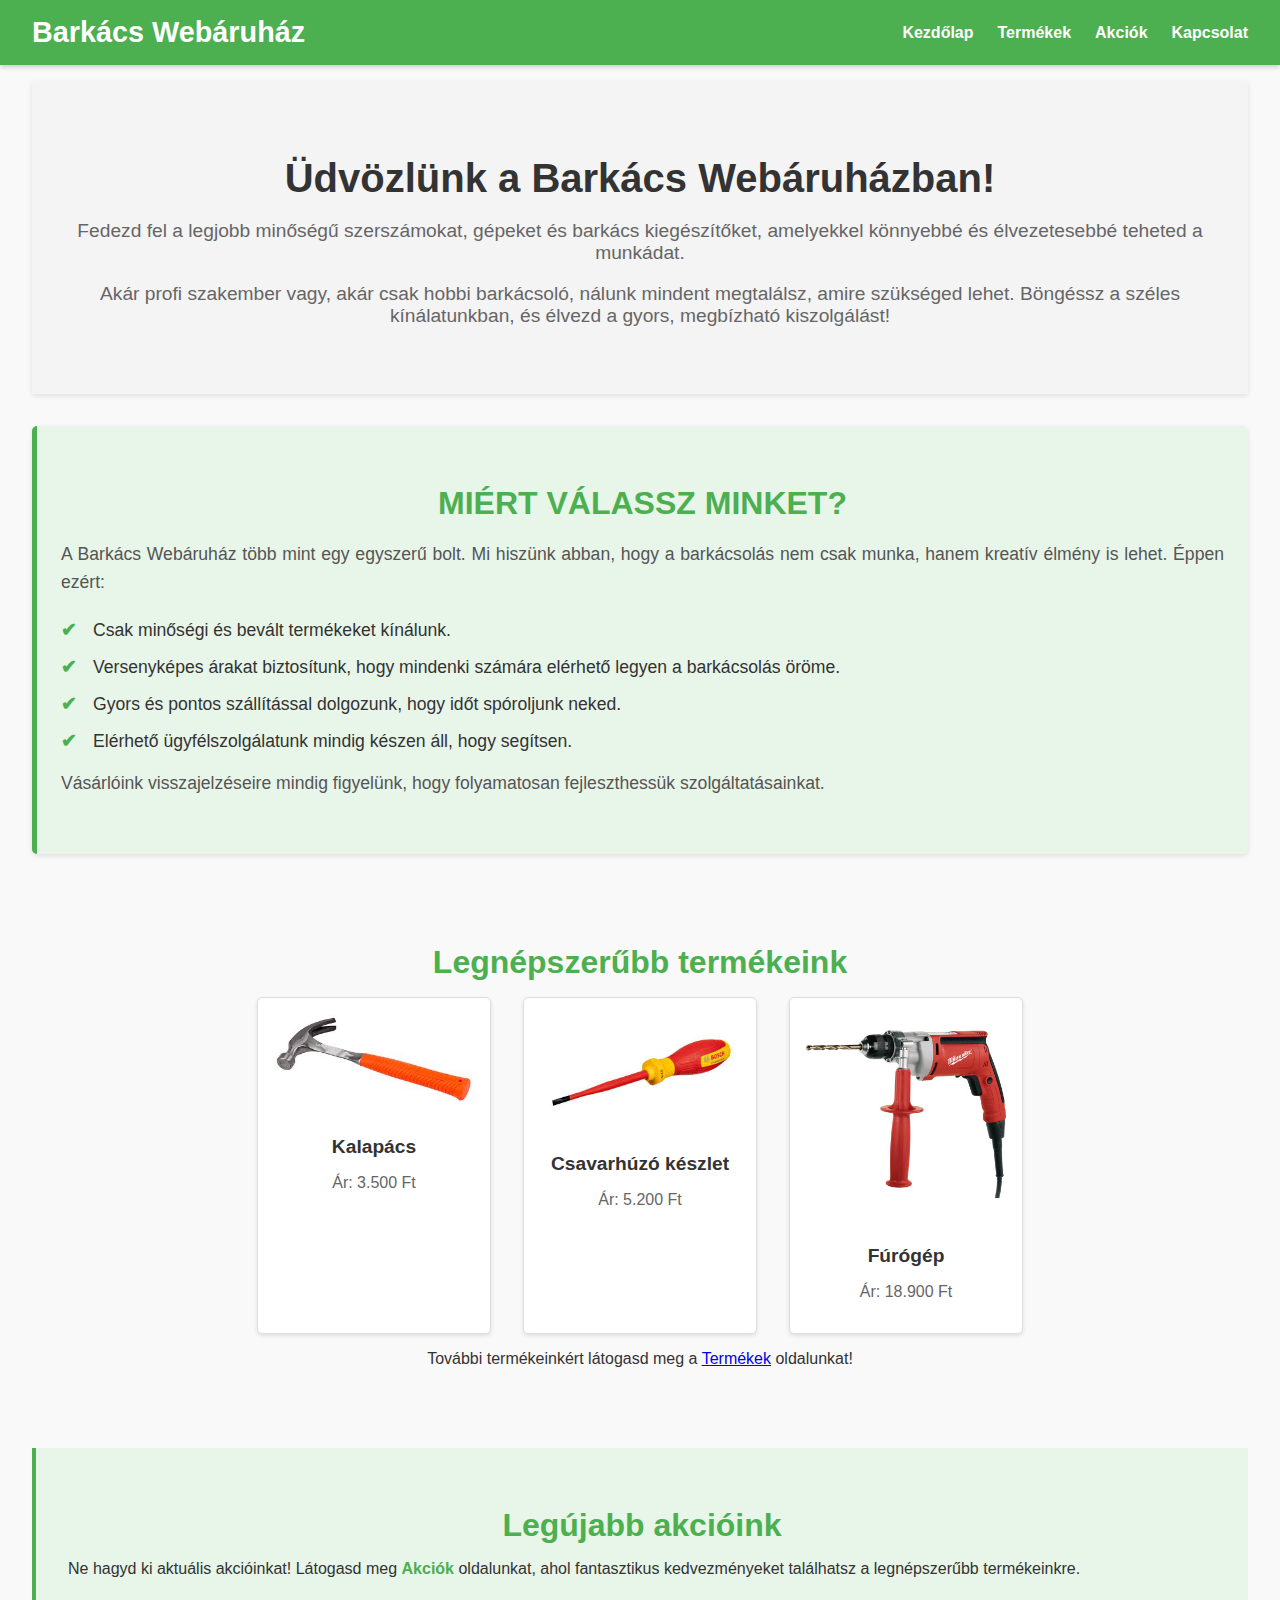
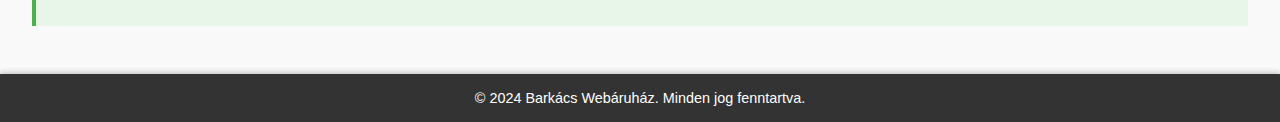
<file: Webshop_Softtech/files/weboldal/index.html>
<!DOCTYPE html>
<html lang="hu">
<head>
    <meta charset="UTF-8">
    <meta name="viewport" content="width=device-width, initial-scale=1.0">
    <title>Barkács Webáruház</title>
    <link rel="stylesheet" href="styles.css">
</head>
<body>
    <header>
        <div class="logo">Barkács Webáruház</div>
        <nav>
            <ul>
                <li><a href="index.html">Kezdőlap</a></li>
                <li><a href="termekek.html">Termékek</a></li>
                <li><a href="akciok.html">Akciók</a></li>
                <li><a href="kapcsolat.html">Kapcsolat</a></li>
            </ul>
        </nav>
    </header>

    <main>
        <section class="hero">
            <h1>Üdvözlünk a Barkács Webáruházban!</h1>
            <p>Fedezd fel a legjobb minőségű szerszámokat, gépeket és barkács kiegészítőket, amelyekkel könnyebbé és élvezetesebbé teheted a munkádat.</p>
            <p>Akár profi szakember vagy, akár csak hobbi barkácsoló, nálunk mindent megtalálsz, amire szükséged lehet. Böngéssz a széles kínálatunkban, és élvezd a gyors, megbízható kiszolgálást!</p>
        </section>

        <section class="about">
            <h2>Miért válassz minket?</h2>
            <p>A Barkács Webáruház több mint egy egyszerű bolt. Mi hiszünk abban, hogy a barkácsolás nem csak munka, hanem kreatív élmény is lehet. Éppen ezért:</p>
            <ul>
                <li>Csak minőségi és bevált termékeket kínálunk.</li>
                <li>Versenyképes árakat biztosítunk, hogy mindenki számára elérhető legyen a barkácsolás öröme.</li>
                <li>Gyors és pontos szállítással dolgozunk, hogy időt spóroljunk neked.</li>
                <li>Elérhető ügyfélszolgálatunk mindig készen áll, hogy segítsen.</li>
            </ul>
            <p>Vásárlóink visszajelzéseire mindig figyelünk, hogy folyamatosan fejleszthessük szolgáltatásainkat.</p>
        </section>

        <section class="products">
            <h2>Legnépszerűbb termékeink</h2>
            <div class="product-list">
                <div class="product">
                    <img src="kalapacs.jpg" alt="Kalapács">
                    <h3>Kalapács</h3>
                    <p>Ár: 3.500 Ft</p>
                </div>
                <div class="product">
                    <img src="csavarhuzo.jpg" alt="Csavarhúzó készlet">
                    <h3>Csavarhúzó készlet</h3>
                    <p>Ár: 5.200 Ft</p>
                </div>
                <div class="product">
                    <img src="furogep.jpg" alt="Fúrógép">
                    <h3>Fúrógép</h3>
                    <p>Ár: 18.900 Ft</p>
                </div>
            </div>
            <p>További termékeinkért látogasd meg a <a href="termekek.html">Termékek</a> oldalunkat!</p>
        </section>

        <section class="highlight">
            <h2>Legújabb akcióink</h2>
            <p>Ne hagyd ki aktuális akcióinkat! Látogasd meg <a href="akciok.html">Akciók</a> oldalunkat, ahol fantasztikus kedvezményeket találhatsz a legnépszerűbb termékeinkre.</p>
        </section>
    </main>

    <footer>
        <p>&copy; 2024 Barkács Webáruház. Minden jog fenntartva.</p>
    </footer>
</body>
</html>
</file>
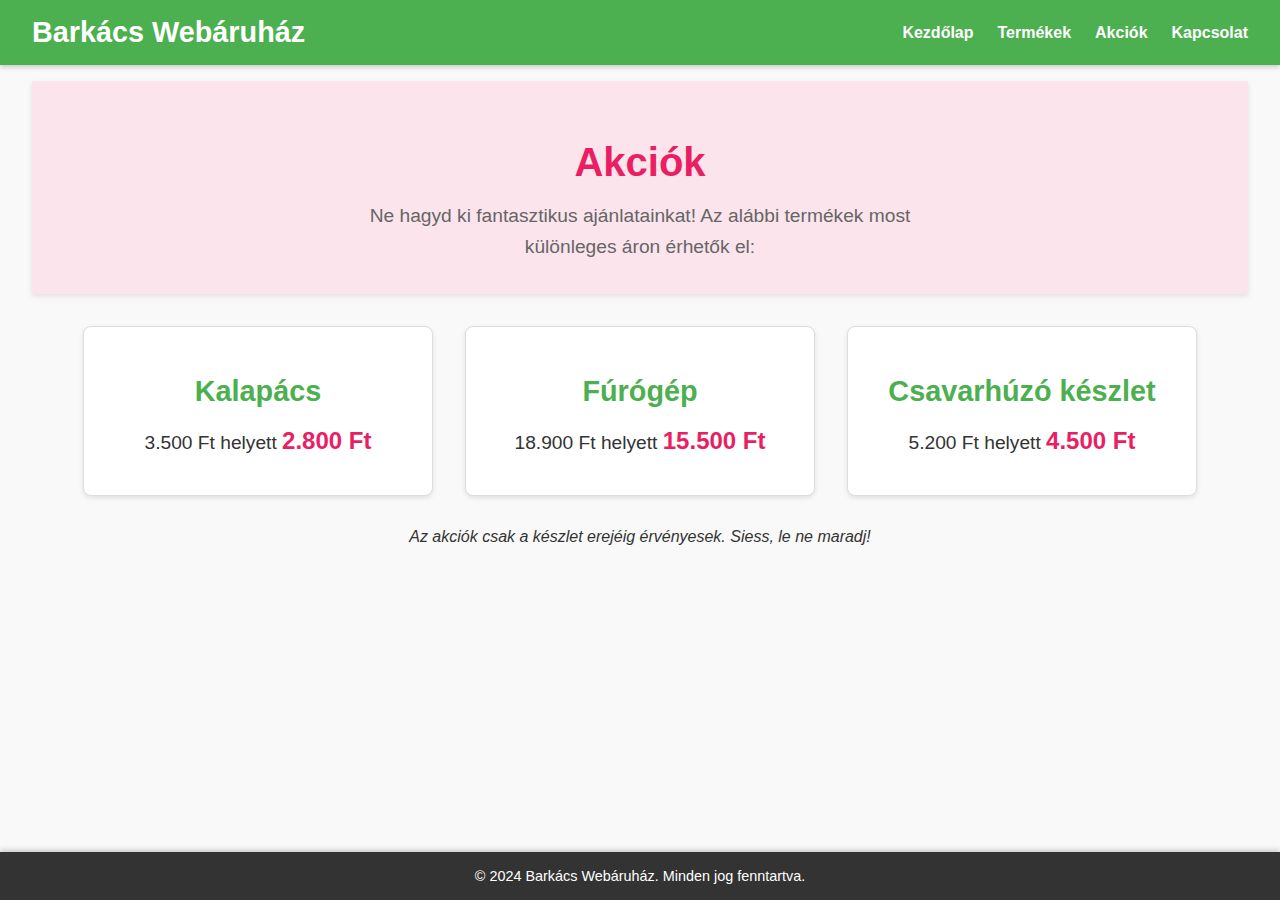
<file: Webshop_Softtech/files/weboldal/akciok.html>
<!DOCTYPE html>
<html lang="hu">
<head>
    <meta charset="UTF-8">
    <meta name="viewport" content="width=device-width, initial-scale=1.0">
    <title>Akciók - Barkács Webáruház</title>
    <link rel="stylesheet" href="styles.css">
</head>
<body>
    <header>
        <div class="logo">Barkács Webáruház</div>
        <nav>
            <ul>
                <li><a href="index.html">Kezdőlap</a></li>
                <li><a href="termekek.html">Termékek</a></li>
                <li><a href="akciok.html" class="active">Akciók</a></li>
                <li><a href="kapcsolat.html">Kapcsolat</a></li>
            </ul>
        </nav>
    </header>

    <main>
        <section class="deals-intro">
            <h1>Akciók</h1>
            <p>Ne hagyd ki fantasztikus ajánlatainkat! Az alábbi termékek most különleges áron érhetők el:</p>
        </section>

        <section class="deals-list">
            <div class="deal-item">
                <h2>Kalapács</h2>
                <p class="price">3.500 Ft helyett <span class="sale-price">2.800 Ft</span></p>
            </div>
            <div class="deal-item">
                <h2>Fúrógép</h2>
                <p class="price">18.900 Ft helyett <span class="sale-price">15.500 Ft</span></p>
            </div>
            <div class="deal-item">
                <h2>Csavarhúzó készlet</h2>
                <p class="price">5.200 Ft helyett <span class="sale-price">4.500 Ft</span></p>
            </div>
        </section>

        <p class="note">Az akciók csak a készlet erejéig érvényesek. Siess, le ne maradj!</p>
    </main>

    <footer>
        <p>&copy; 2024 Barkács Webáruház. Minden jog fenntartva.</p>
    </footer>
</body>
</html>
</file>
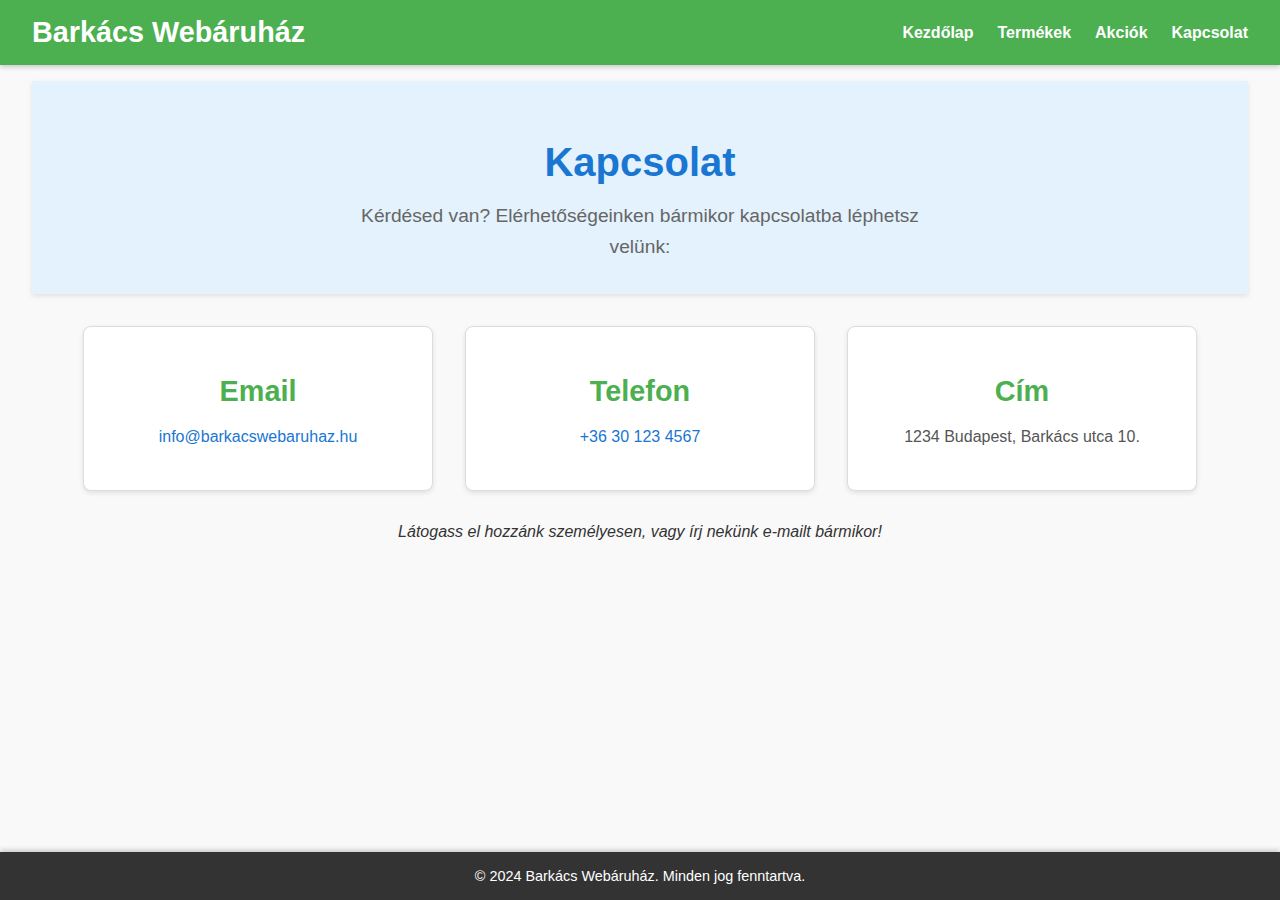
<file: Webshop_Softtech/files/weboldal/kapcsolat.html>
<!DOCTYPE html>
<html lang="hu">
<head>
    <meta charset="UTF-8">
    <meta name="viewport" content="width=device-width, initial-scale=1.0">
    <title>Kapcsolat - Barkács Webáruház</title>
    <link rel="stylesheet" href="styles.css">
</head>
<body>
    <header>
        <div class="logo">Barkács Webáruház</div>
        <nav>
            <ul>
                <li><a href="index.html">Kezdőlap</a></li>
                <li><a href="termekek.html">Termékek</a></li>
                <li><a href="akciok.html">Akciók</a></li>
                <li><a href="kapcsolat.html" class="active">Kapcsolat</a></li>
            </ul>
        </nav>
    </header>

    <main>
        <section class="contact-intro">
            <h1>Kapcsolat</h1>
            <p>Kérdésed van? Elérhetőségeinken bármikor kapcsolatba léphetsz velünk:</p>
        </section>

        <section class="contact-details">
            <div class="contact-item">
                <h2>Email</h2>
                <p><a href="mailto:info@barkacswebaruhaz.hu">info@barkacswebaruhaz.hu</a></p>
            </div>
            <div class="contact-item">
                <h2>Telefon</h2>
                <p><a href="tel:+36301234567">+36 30 123 4567</a></p>
            </div>
            <div class="contact-item">
                <h2>Cím</h2>
                <p>1234 Budapest, Barkács utca 10.</p>
            </div>
        </section>

        <p class="visit-note">Látogass el hozzánk személyesen, vagy írj nekünk e-mailt bármikor!</p>
    </main>

    <footer>
        <p>&copy; 2024 Barkács Webáruház. Minden jog fenntartva.</p>
    </footer>
</body>
</html>
</file>
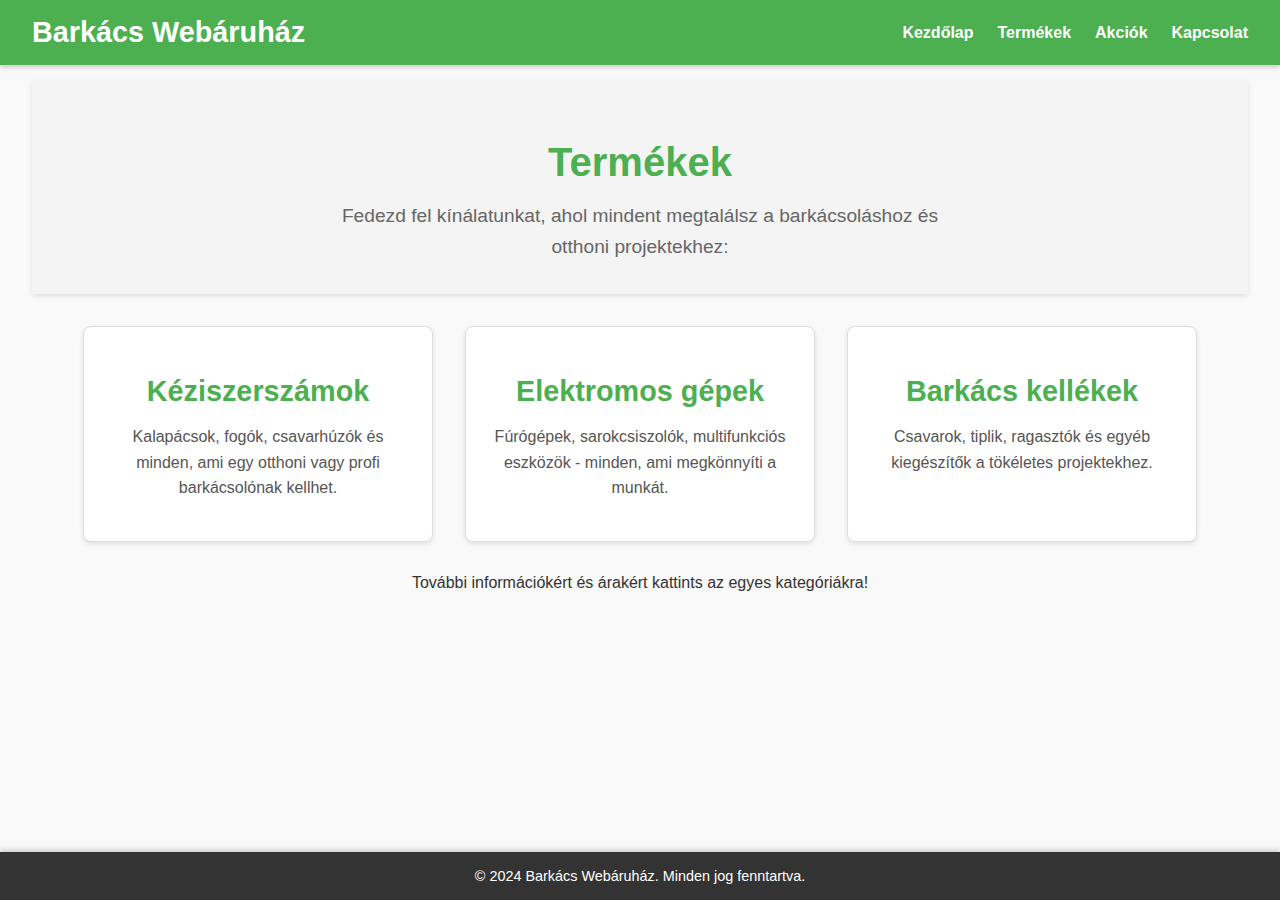
<file: Webshop_Softtech/files/weboldal/termekek.html>
<!DOCTYPE html>
<html lang="hu">
<head>
    <meta charset="UTF-8">
    <meta name="viewport" content="width=device-width, initial-scale=1.0">
    <title>Termékek - Barkács Webáruház</title>
    <link rel="stylesheet" href="styles.css">
</head>
<body>
    <header>
        <div class="logo">Barkács Webáruház</div>
        <nav>
            <ul>
                <li><a href="index.html">Kezdőlap</a></li>
                <li><a href="termekek.html" class="active">Termékek</a></li>
                <li><a href="akciok.html">Akciók</a></li>
                <li><a href="kapcsolat.html">Kapcsolat</a></li>
            </ul>
        </nav>
    </header>

    <main>
        <section class="products-intro">
            <h1>Termékek</h1>
            <p>Fedezd fel kínálatunkat, ahol mindent megtalálsz a barkácsoláshoz és otthoni projektekhez:</p>
        </section>

        <section class="categories">
            <div class="category">
                <h2>Kéziszerszámok</h2>
                <p>Kalapácsok, fogók, csavarhúzók és minden, ami egy otthoni vagy profi barkácsolónak kellhet.</p>
            </div>
            <div class="category">
                <h2>Elektromos gépek</h2>
                <p>Fúrógépek, sarokcsiszolók, multifunkciós eszközök - minden, ami megkönnyíti a munkát.</p>
            </div>
            <div class="category">
                <h2>Barkács kellékek</h2>
                <p>Csavarok, tiplik, ragasztók és egyéb kiegészítők a tökéletes projektekhez.</p>
            </div>
        </section>

        <p class="more-info">További információkért és árakért kattints az egyes kategóriákra!</p>
    </main>

    <footer>
        <p>&copy; 2024 Barkács Webáruház. Minden jog fenntartva.</p>
    </footer>
</body>
</html>
</file>
<file: Webshop_Softtech/files/weboldal/styles.css>
/* Az egész oldalt egy teljes magasságú flexbox-szerkezetre állítjuk */
body {
    display: flex;
    flex-direction: column;
    min-height: 100vh;
    margin: 0;
    padding: 0;
    font-family: 'Arial', sans-serif;
    color: #333;
    background-color: #f9f9f9;
}

/* A tartalom rugalmasan tölti ki a helyet a lábléc és a fejléc között */
main {
    flex: 1;
    padding: 1rem 2rem;
}

/* Fejléc stílusa */
header {
    background-color: #4CAF50;
    color: white;
    padding: 1rem 2rem;
    display: flex;
    justify-content: space-between;
    align-items: center;
    box-shadow: 0 2px 5px rgba(0, 0, 0, 0.2);
}

/* Logo stílusa */
header .logo {
    font-size: 1.8rem;
    font-weight: bold;
}

/* Navigációs menü */
header nav ul {
    list-style: none;
    margin: 0;
    padding: 0;
    display: flex;
}

header nav ul li {
    margin-left: 1.5rem;
}

header nav ul li a {
    text-decoration: none;
    color: white;
    font-weight: bold;
    transition: color 0.3s;
}

header nav ul li a:hover {
    color: #ffdd57;
}

/* Hős szekció */
.hero {
    background-color: #f4f4f4;
    text-align: center;
    padding: 3rem 1rem;
    margin-bottom: 2rem;
    box-shadow: 0 2px 5px rgba(0, 0, 0, 0.1);
}

.hero h1 {
    font-size: 2.5rem;
    margin-bottom: 1rem;
    color: #333;
}

.hero p {
    font-size: 1.2rem;
    color: #666;
}

/* Általános szövegstílus */
section {
    margin-bottom: 2rem;
}

h2 {
    font-size: 2rem;
    color: #4CAF50;
    text-align: center;
    margin-bottom: 1rem;
}

/* Termékek szekció */
.products {
    text-align: center;
    padding: 2rem 1rem;
}

.product-list {
    display: flex;
    justify-content: center;
    gap: 2rem;
    flex-wrap: wrap;
}

.product {
    background-color: #fff;
    border: 1px solid #ddd;
    border-radius: 5px;
    width: 200px;
    padding: 1rem;
    box-shadow: 0 2px 4px rgba(0, 0, 0, 0.1);
    text-align: center;
    transition: transform 0.3s, box-shadow 0.3s;
}

.product:hover {
    transform: translateY(-5px);
    box-shadow: 0 4px 8px rgba(0, 0, 0, 0.2);
}

.product img {
    max-width: 100%;
    height: auto;
    margin-bottom: 0.5rem;
    border-radius: 3px;
}

.product h3 {
    font-size: 1.2rem;
    color: #333;
    margin-bottom: 0.5rem;
}

.product p {
    font-size: 1rem;
    color: #666;
}

/* Kiugró ajánlatok vagy akciók */
.highlight {
    background-color: #e8f5e9;
    padding: 2rem;
    border-left: 4px solid #4CAF50;
    margin: 2rem 0;
}

.highlight a {
    color: #4CAF50;
    font-weight: bold;
    text-decoration: none;
    transition: color 0.3s;
}

.highlight a:hover {
    color: #ff5722;
}

/* Lábléc */
footer {
    background-color: #333;
    color: white;
    text-align: center;
    padding: 1rem;
    box-shadow: 0 -2px 5px rgba(0, 0, 0, 0.2);
}

footer p {
    margin: 0;
    font-size: 0.9rem;
}

.about {
    background-color: #e8f5e9; /* Világos zöldes háttér */
    border-left: 5px solid #4CAF50; /* Bal oldali kiemelő vonal */
    padding: 2rem 1.5rem; /* Kényelmes belső margók */
    margin: 2rem 0; /* Távolság a szomszédos szakaszoktól */
    border-radius: 5px; /* Lekerekített sarkok */
    box-shadow: 0 2px 5px rgba(0, 0, 0, 0.1); /* Árnyék a kiemeléshez */
}

.about h2 {
    color: #4CAF50; /* Zöld cím szöveg */
    text-align: center;
    font-size: 2rem; /* Nagyobb cím méret */
    margin-bottom: 1rem;
    text-transform: uppercase; /* Nagybetűs cím */
    font-weight: bold;
}

.about p {
    font-size: 1.1rem; /* Kissé nagyobb szövegméret */
    line-height: 1.6; /* Könnyebb olvashatóság */
    color: #555; /* Sötétszürke szöveg */
    margin-bottom: 1.5rem;
    text-align: justify; /* Igazított szöveg */
}

.about ul {
    list-style: none; /* Alapértelmezett pontok eltávolítása */
    padding: 0;
}

.about ul li {
    position: relative; /* Ikon elhelyezéséhez */
    padding-left: 2rem; /* Ikon helyének biztosítása */
    margin-bottom: 1rem;
    font-size: 1.1rem; /* Azonos szövegméret a bekezdéssel */
    color: #333; /* Sötét szöveg */
}

.about ul li::before {
    content: "✔"; /* Pipa ikon */
    color: #4CAF50; /* Zöld ikon */
    font-weight: bold;
    position: absolute;
    left: 0;
    top: 0;
    font-size: 1.2rem;
    line-height: 1.2rem;
}

.about ul li:hover {
    color: #4CAF50; /* Szöveg kiemelése hoverre */
    transition: color 0.3s ease-in-out;
}

.about ul li:hover::before {
    color: #ff5722; /* Pipa színének változása hoverre */
    transition: color 0.3s ease-in-out;
}

/* Termékek oldal stílusai */
.products-intro {
    text-align: center;
    background-color: #f4f4f4;
    padding: 2rem 1rem;
    margin-bottom: 2rem;
    box-shadow: 0 2px 5px rgba(0, 0, 0, 0.1);
}

.products-intro h1 {
    font-size: 2.5rem;
    color: #4CAF50;
    margin-bottom: 1rem;
}

.products-intro p {
    font-size: 1.2rem;
    color: #666;
    line-height: 1.6;
    margin: 0 auto;
    max-width: 600px;
}

.categories {
    display: flex;
    justify-content: center;
    gap: 2rem;
    flex-wrap: wrap;
    margin-bottom: 2rem;
}

.category {
    background-color: #fff;
    border: 1px solid #ddd;
    border-radius: 8px;
    padding: 1.5rem;
    width: 300px;
    text-align: center;
    box-shadow: 0 2px 5px rgba(0, 0, 0, 0.1);
    transition: transform 0.3s, box-shadow 0.3s;
}

.category h2 {
    font-size: 1.8rem;
    color: #4CAF50;
    margin-bottom: 1rem;
}

.category p {
    font-size: 1rem;
    color: #555;
    line-height: 1.6;
}

.category:hover {
    transform: translateY(-5px);
    box-shadow: 0 4px 8px rgba(0, 0, 0, 0.2);
}

.more-info {
    text-align: center;
    font-size: 1rem;
    color: #333;
    margin-top: 2rem;
}

.more-info a {
    color: #4CAF50;
    font-weight: bold;
    text-decoration: none;
    transition: color 0.3s;
}

.more-info a:hover {
    color: #ff5722;
}

/* Akciók oldal stílusai */
.deals-intro {
    text-align: center;
    background-color: #fce4ec; /* Halvány rózsaszín háttér */
    padding: 2rem 1rem;
    margin-bottom: 2rem;
    box-shadow: 0 2px 5px rgba(0, 0, 0, 0.1);
}

.deals-intro h1 {
    font-size: 2.5rem;
    color: #e91e63; /* Élénk rózsaszín cím */
    margin-bottom: 1rem;
}

.deals-intro p {
    font-size: 1.2rem;
    color: #666;
    line-height: 1.6;
    margin: 0 auto;
    max-width: 600px;
}

.deals-list {
    display: flex;
    justify-content: center;
    gap: 2rem;
    flex-wrap: wrap;
    margin-bottom: 2rem;
}

.deal-item {
    background-color: #fff;
    border: 1px solid #ddd;
    border-radius: 8px;
    padding: 1.5rem;
    width: 300px;
    text-align: center;
    box-shadow: 0 2px 5px rgba(0, 0, 0, 0.1);
    transition: transform 0.3s, box-shadow 0.3s;
}

.deal-item h2 {
    font-size: 1.8rem;
    color: #4CAF50;
    margin-bottom: 0.5rem;
}

.deal-item .price {
    font-size: 1.2rem;
    color: #333;
    margin-bottom: 1rem;
}

.deal-item .sale-price {
    font-size: 1.5rem;
    font-weight: bold;
    color: #e91e63; /* Kiemelt akciós ár */
}

.deal-item:hover {
    transform: translateY(-5px);
    box-shadow: 0 4px 8px rgba(0, 0, 0, 0.2);
}

.note {
    text-align: center;
    font-size: 1rem;
    color: #333;
    margin-top: 2rem;
    font-style: italic;
}

/* Kapcsolat oldal stílusai */
.contact-intro {
    text-align: center;
    background-color: #e3f2fd; /* Halvány kék háttér */
    padding: 2rem 1rem;
    margin-bottom: 2rem;
    box-shadow: 0 2px 5px rgba(0, 0, 0, 0.1);
}

.contact-intro h1 {
    font-size: 2.5rem;
    color: #1976d2; /* Kék cím szín */
    margin-bottom: 1rem;
}

.contact-intro p {
    font-size: 1.2rem;
    color: #666;
    line-height: 1.6;
    margin: 0 auto;
    max-width: 600px;
}

.contact-details {
    display: flex;
    justify-content: center;
    gap: 2rem;
    flex-wrap: wrap;
    margin-bottom: 2rem;
}

.contact-item {
    background-color: #fff;
    border: 1px solid #ddd;
    border-radius: 8px;
    padding: 1.5rem;
    width: 300px;
    text-align: center;
    box-shadow: 0 2px 5px rgba(0, 0, 0, 0.1);
    transition: transform 0.3s, box-shadow 0.3s;
}

.contact-item h2 {
    font-size: 1.8rem;
    color: #4CAF50;
    margin-bottom: 0.5rem;
}

.contact-item p {
    font-size: 1rem;
    color: #555;
    line-height: 1.6;
}

.contact-item a {
    text-decoration: none;
    color: #1976d2; /* Kék link */
    transition: color 0.3s ease-in-out;
}

.contact-item a:hover {
    color: #ff5722; /* Narancssárga link hoverre */
}

.contact-item:hover {
    transform: translateY(-5px);
    box-shadow: 0 4px 8px rgba(0, 0, 0, 0.2);
}

.visit-note {
    text-align: center;
    font-size: 1rem;
    color: #333;
    margin-top: 2rem;
    font-style: italic;
}
</file>
